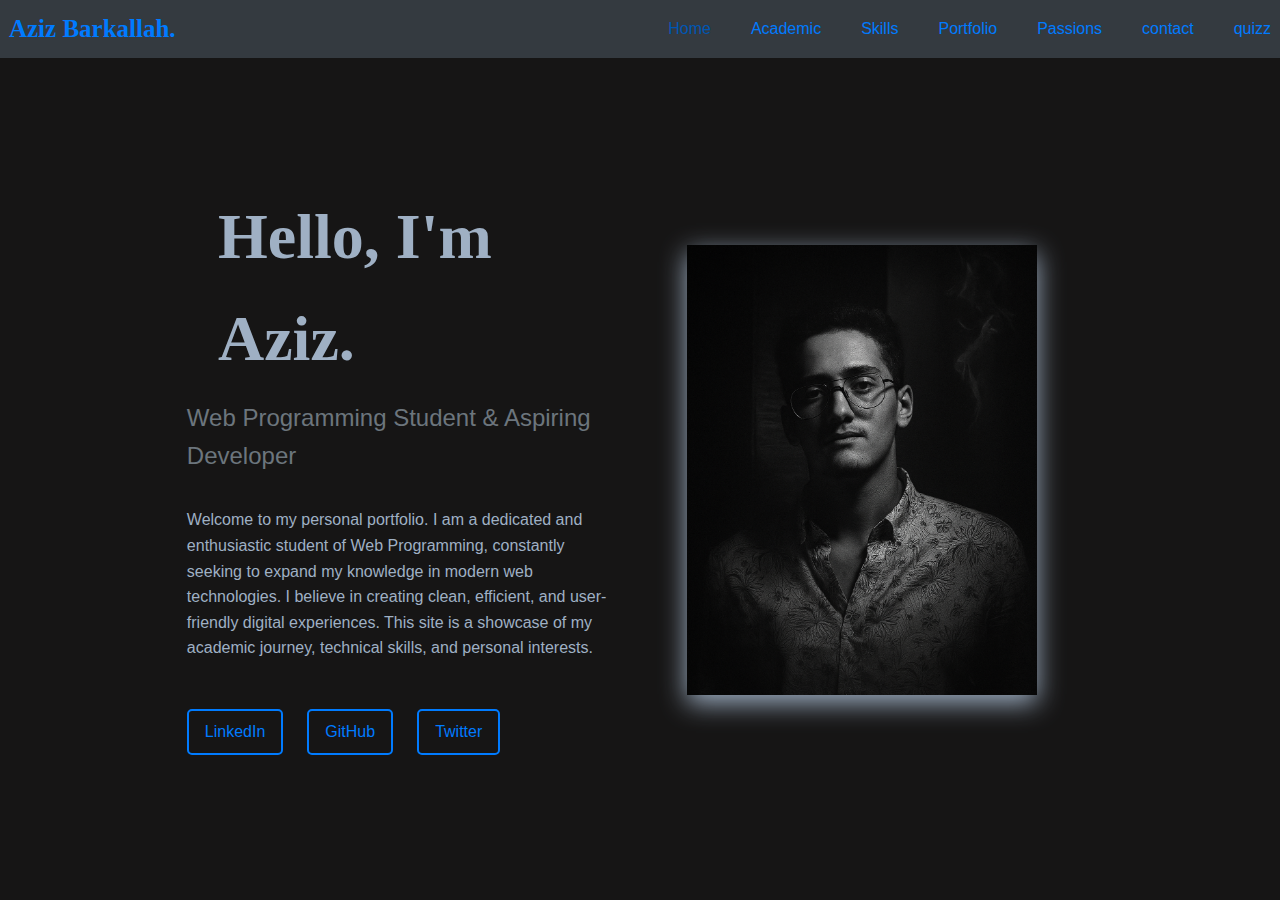
<file: index.html>
<!DOCTYPE html>
<html lang="en">

<head>
    <meta charset="UTF-8">
    <meta name="viewport" content="width=device-width, initial-scale=1.0">
    <title>Aziz - CV</title>
    <link rel="stylesheet" href="style.css">
</head>

<body>

    <header class="main-header">
        <div class="logo">Aziz Barkallah.</div>
        <nav class="main-nav">
            <ul>
                <li><a href="index.html"><span style="color:#0056b3">Home</span></a></li>
                <li><a href="page2.html">Academic</a></li>
                <li><a href="page3.html">Skills</a></li>
                <li><a href="page5.html">Portfolio</a></li>
                <li><a href="page6.html">Passions</a></li>
                <li><a href="page10.html">contact</a></li>
                <li><a href="page9.html">quizz</a></li>
            </ul>
        </nav>
    </header>
    <main>
        <section id="home" class="home-section">
            <div class="home-content">
                <h1 class="home-title">Hello, I'm Aziz.</h1>
                <p class="home-subtitle">Web Programming Student & Aspiring Developer</p>
                <div class="bio-text">
                    <p>Welcome to my personal portfolio. I am a dedicated and enthusiastic student of Web Programming,
                        constantly seeking to expand my knowledge in modern web technologies. I believe in creating
                        clean, efficient, and user-friendly digital experiences. This site is a showcase of my academic
                        journey, technical skills, and personal interests.</p>
                </div>
                <div class="social-links">
                    <a href="#" class="social-icon">LinkedIn</a>
                    <a href="https://github.com/AzizBarkallah777" target="_blank" class="social-icon">GitHub</a>
                    <a href="#" class="social-icon">Twitter</a>
                </div>
            </div>
            <div class="home-image-container">
                <img src="aziz.png" alt="Portrait of Aziz" class="home-image">
            </div>
        </section>




    </main>
</body>
</html>
</file>
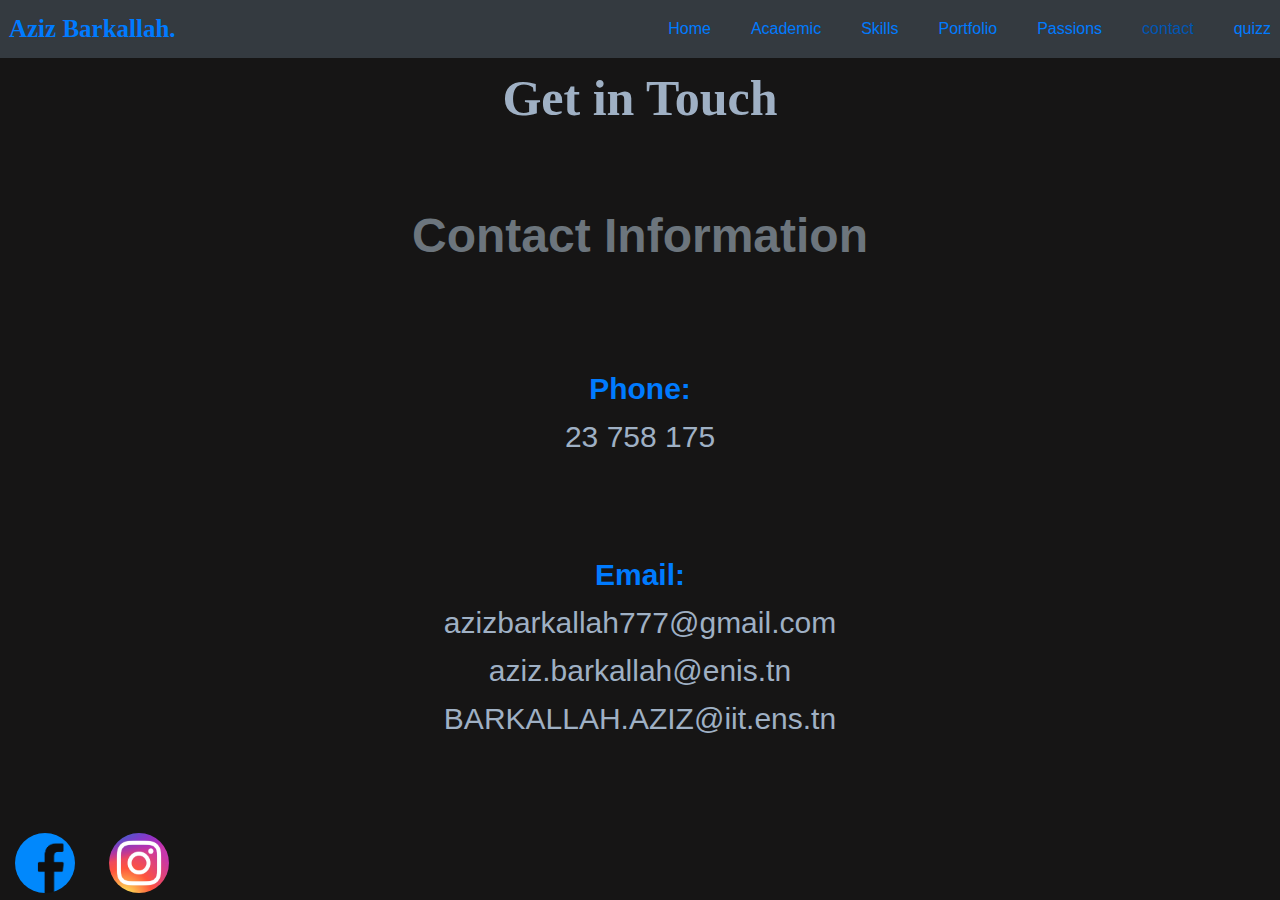
<file: page10.html>
<!DOCTYPE html>
<html lang="en">

<head>
    <meta charset="UTF-8">
    <meta name="viewport" content="width=device-width, initial-scale=1.0">
    <title>Document</title>
    <link rel="stylesheet" href="page10.css">
</head>

<body>
    <header class="main-header">
        <div class="logo">Aziz Barkallah.</div>
        <nav class="main-nav">
            <ul>
                <li><a href="index.html">Home</a></li>
                <li><a href="page2.html">Academic</a></li>
                <li><a href="page3.html">Skills</a></li>
                <li><a href="page5.html">Portfolio</a></li>
                <li><a href="page6.html">Passions</a></li>
                <li><a href="page10.html"><span style="color:#0056b3">contact</span></a></li>
                <li><a href="page9.html">quizz</a></li>

            </ul>
        </nav>
    </header>

    <section id="contact" class="contact">
        <h2>Get in Touch</h2>
        <h3>Contact Information</h3>
        <p class="3enwén"><span style="color:#007bff"><strong>Phone:</strong></span><br>23 758 175</p>
        <p class="3enwén"><span style="color:#007bff"><strong>Email:</strong></span><br>
            azizbarkallah777@gmail.com<br>aziz.barkallah@enis.tn<br>BARKALLAH.AZIZ@iit.ens.tn</p>
    </section>
    <div class="MAWE9A3">

        <a href="https://www.facebook.com/Azizbarkallah777" target="blank">
            <img src="facebookdarkmode_logo-3984331710.png" class="icon">
        </a>
        <a href="https://www.instagram.com/azizbarkallah/" target="blank">
            <img src="instagram+logo+black+background-01-2603718075.jpg" class="icon">
        </a>
        
    </div>



</body>

</html>
</file>
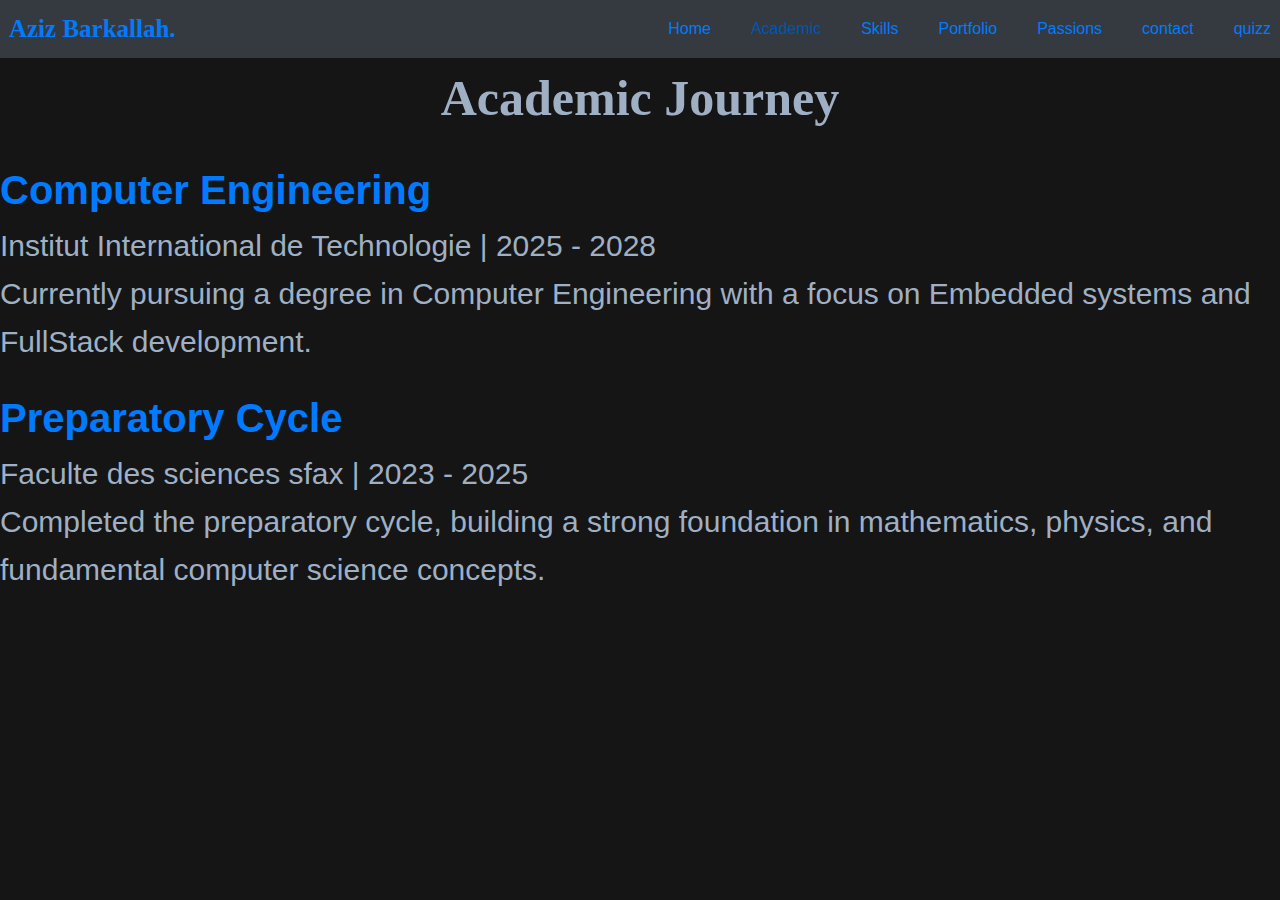
<file: page2.html>
<!DOCTYPE html>
<html lang="en">
<head>
    <meta charset="UTF-8">
    <meta name="viewport" content="width=device-width, initial-scale=1.0">
    <title>Document</title>
    <link rel="stylesheet" href="style2.css">
</head>
<body>

        <header class="main-header">
        <div class="logo">Aziz Barkallah.</div>
        <nav class="main-nav">
            <ul>
                <li><a href="index.html">Home</a></li>
                <li><a href="page2.html"><span style="color:#0056b3">Academic</span></a></li>
                <li><a href="page3.html">Skills</a></li>
                <li><a href="page5.html">Portfolio</a></li>
                <li><a href="page6.html">Passions</a></li>
                <li><a href="page10.html">contact</a></li>
                <li><a href="page9.html">quizz</a></li>
            </ul>
        </nav>
    </header>
        <section>
            <h2>Academic Journey</h2>
            <div >
                <article >
                    <h3 >Computer Engineering</h3>
                    <p >Institut International de Technologie | 2025 - 2028</p>
                    <p >Currently pursuing a degree in Computer Engineering with a focus on Embedded systems and FullStack development.</p>
                </article>
                <article >
                    <h3 >Preparatory Cycle</h3>
                    <p >Faculte des sciences sfax | 2023 - 2025</p>
                    <p >Completed the preparatory cycle, building a strong foundation in mathematics, physics, and fundamental computer science concepts.</p>
                </article>
            </div>
        </section>

</body>
</html>
</file>
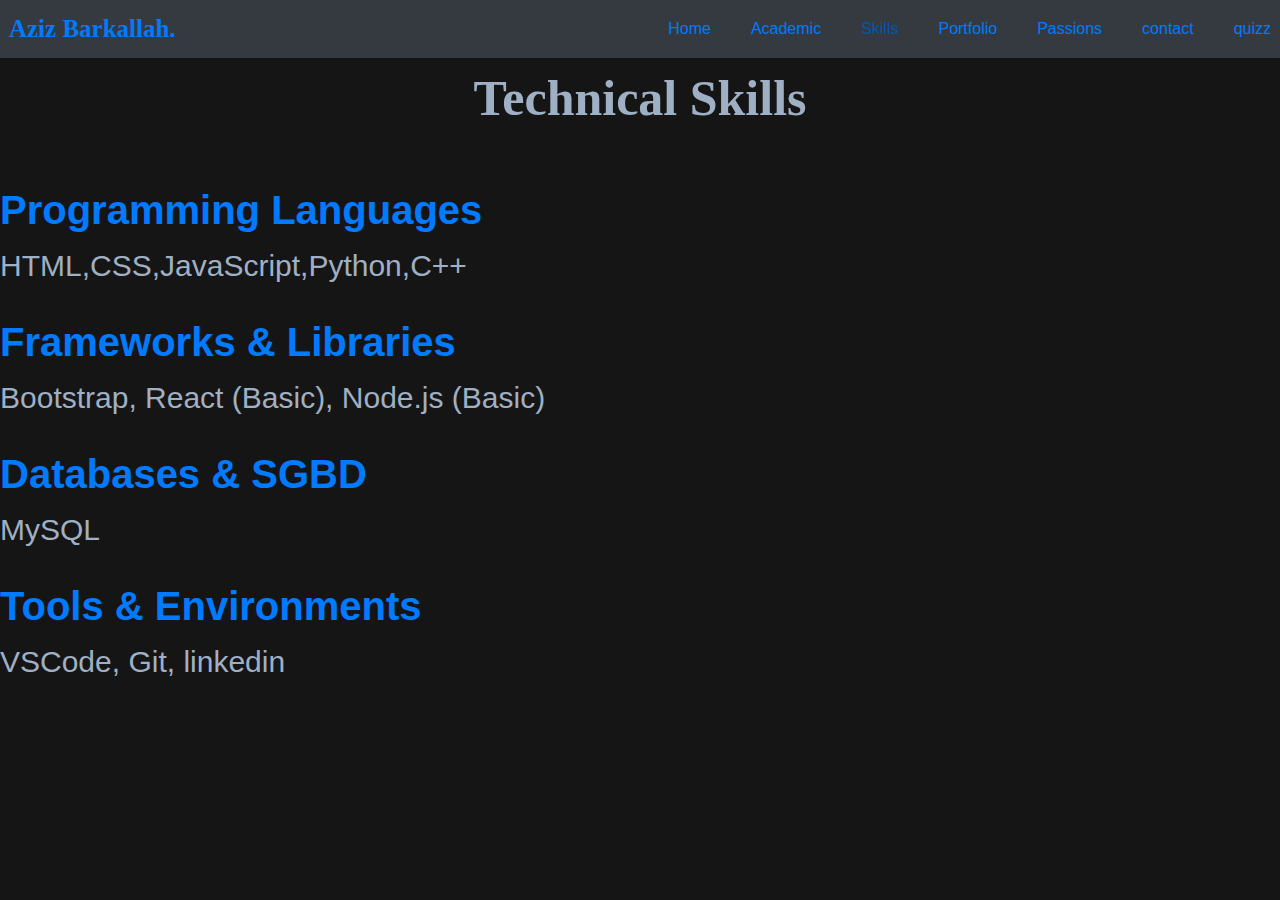
<file: page3.html>
<!DOCTYPE html>
<html lang="en">
<head>
    <meta charset="UTF-8">
    <meta name="viewport" content="width=device-width, initial-scale=1.0">
    <title>Document</title>
    <link rel="stylesheet" href="style3.css">
</head>
<body>
            <header class="main-header">
        <div class="logo">Aziz Barkallah.</div>
        <nav class="main-nav">
            <ul>
                <li><a href="index.html">Home</a></li>
                <li><a href="page2.html">Academic</a></li>
                <li><a href="page3.html"><span style="color:#0056b3">Skills</span></a></li>
                <li><a href="page5.html">Portfolio</a></li>
                <li><a href="page6.html">Passions</a></li>
                <li><a href="page10.html">contact</a></li>
                <li><a href="page9.html">quizz</a></li>
            </ul>
        </nav>
    </header>
            <h2>Technical Skills</h2>
            <div>
                <div>
                    <h4>Programming Languages</h4>
                    <p>HTML,CSS,JavaScript,Python,C++</p>
                </div>
                <div>
                    <h4>Frameworks & Libraries</h4>
                    <p>Bootstrap, React (Basic), Node.js (Basic)</p>
                </div>
                <div>
                    <h4>Databases & SGBD</h4>
                    <p>MySQL</p>
                </div>
                <div>
                    <h4>Tools & Environments</h4>
                    <p>VSCode, Git, linkedin</p>
                </div>
            </div>
</body>
</html>
</file>
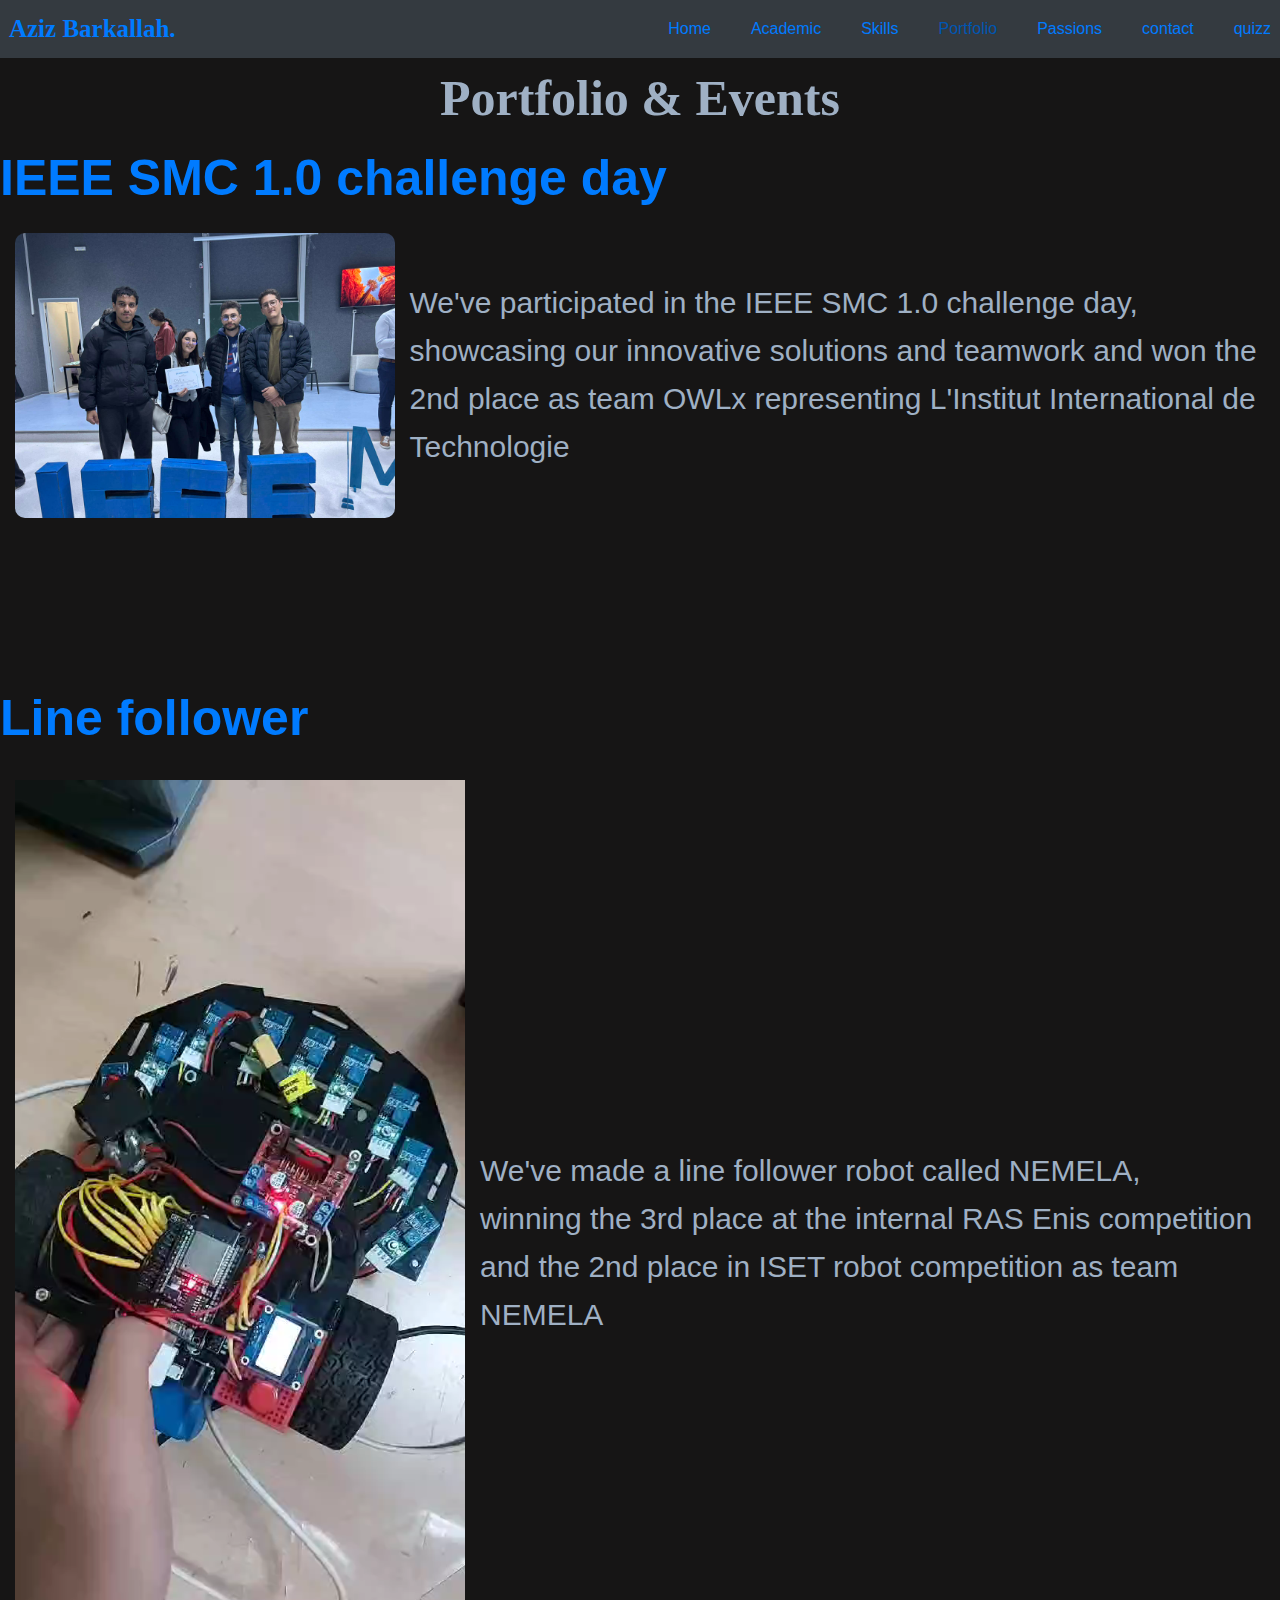
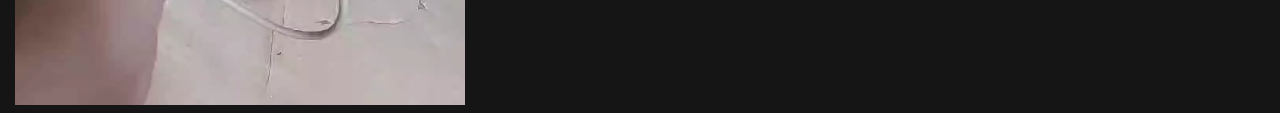
<file: page5.html>
<!DOCTYPE html>
<html lang="en">

<head>
    <meta charset="UTF-8">
    <meta name="viewport" content="width=device-width, initial-scale=1.0">
    <title>Document</title>
    <link rel="stylesheet" href="style5.css">
</head>

<body>
    <header class="main-header">
        <div class="logo">Aziz Barkallah.</div>
        <nav class="main-nav">
            <ul>
                <li><a href="index.html">Home</a></li>
                <li><a href="page2.html">Academic</a></li>
                <li><a href="page3.html">Skills</a></li>
                <li><a href="page5.html"><span style="color:#0056b3">Portfolio</span></a></li>
                <li><a href="page6.html">Passions</a></li>
                <li><a href="page10.html">contact</a></li>
                <li><a href="page9.html">quizz</a></li>
            </ul>
        </nav>
    </header>
    <section id="portfolio" class="content-section portfolio-section">
        <h2 class="section-title">Portfolio & Events</h2>
        <div class="portfolio-grid">
            <figure class="p1">
                <figcaption>IEEE SMC 1.0 challenge day </figcaption>
                <div class="aziz">

                    <img src="event1.jpg" alt="SMC challenge" class="teswira1">
                    <p>We've participated in the IEEE SMC 1.0 challenge day,<br> showcasing our innovative solutions and
                        teamwork and won the 2nd place as team OWLx representing L'Institut International de Technologie
                    </p>

                </div>
            </figure>
            <figure class="p2">
                <figcaption><br><br>Line follower</figcaption>
                <div class="aziz2">
                    <video width="450" height="940">
                        <source src="nemela.mp4" type="video/mp4">
                    </video>
                    <p>We've made a line follower robot called NEMELA,<br>winning the 3rd place at the internal RAS Enis
                        competition <br> and the 2nd place in ISET robot competition as team NEMELA</p>
                </div>
            </figure>
        </div>

    </section>

</body>

</html>
</file>
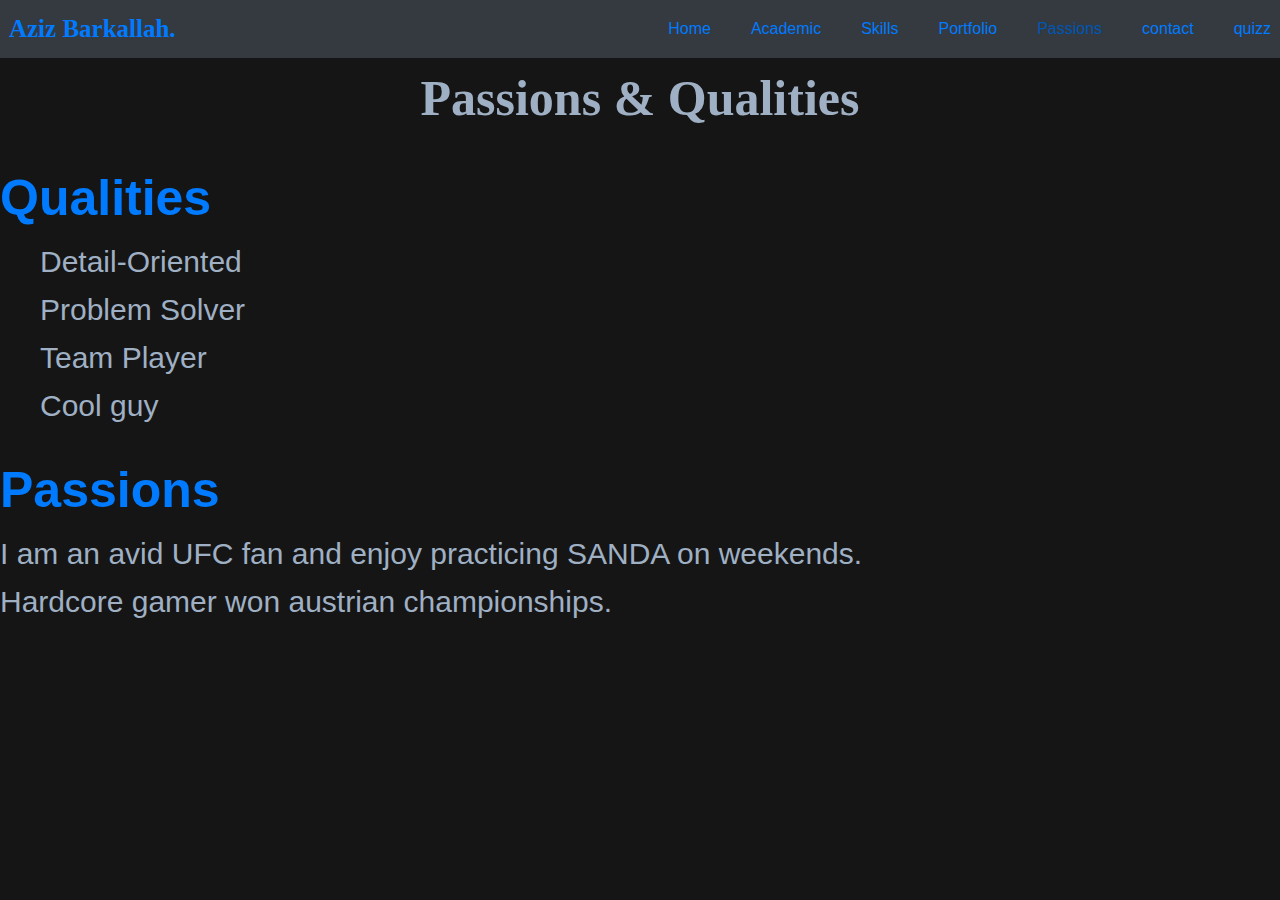
<file: page6.html>
<!DOCTYPE html>
<html lang="en">
<head>
    <meta charset="UTF-8">
    <meta name="viewport" content="width=device-width, initial-scale=1.0">
    <title>Document</title>
    <link rel="stylesheet" href="style6.css">
</head>
<body>
            <header class="main-header">
        <div class="logo">Aziz Barkallah.</div>
        <nav class="main-nav">
            <ul>
                <li><a href="index.html">Home</a></li>
                <li><a href="page2.html">Academic</a></li>
                <li><a href="page3.html">Skills</a></li>
                <li><a href="page5.html">Portfolio</a></li>
                <li><a href="page6.html"><span style="color:#0056b3">Passions</span></a></li>
                <li><a href="page10.html">contact</a></li>
                <li><a href="page9.html">quizz</a></li>
            </ul>
        </nav>
    </header>
            <section id="passions">
            <h2>Passions & Qualities</h2>
            <div>
                <div>
                    <h4>Qualities</h4>
                    <ul>
                        <li class="li2">Detail-Oriented</li>
                        <li class="li2">Problem Solver</li>
                        <li class="li2">Team Player</li>
                        <li class="li2">Cool guy</li>
                    </ul>
                </div>
                <div>
                    <h4>Passions</h4>
                    <p>I am an avid UFC fan and enjoy practicing SANDA on weekends. <br>Hardcore gamer won austrian championships.</p>
                </div>
            </div>
        </section>
</body>
</html>
</file>
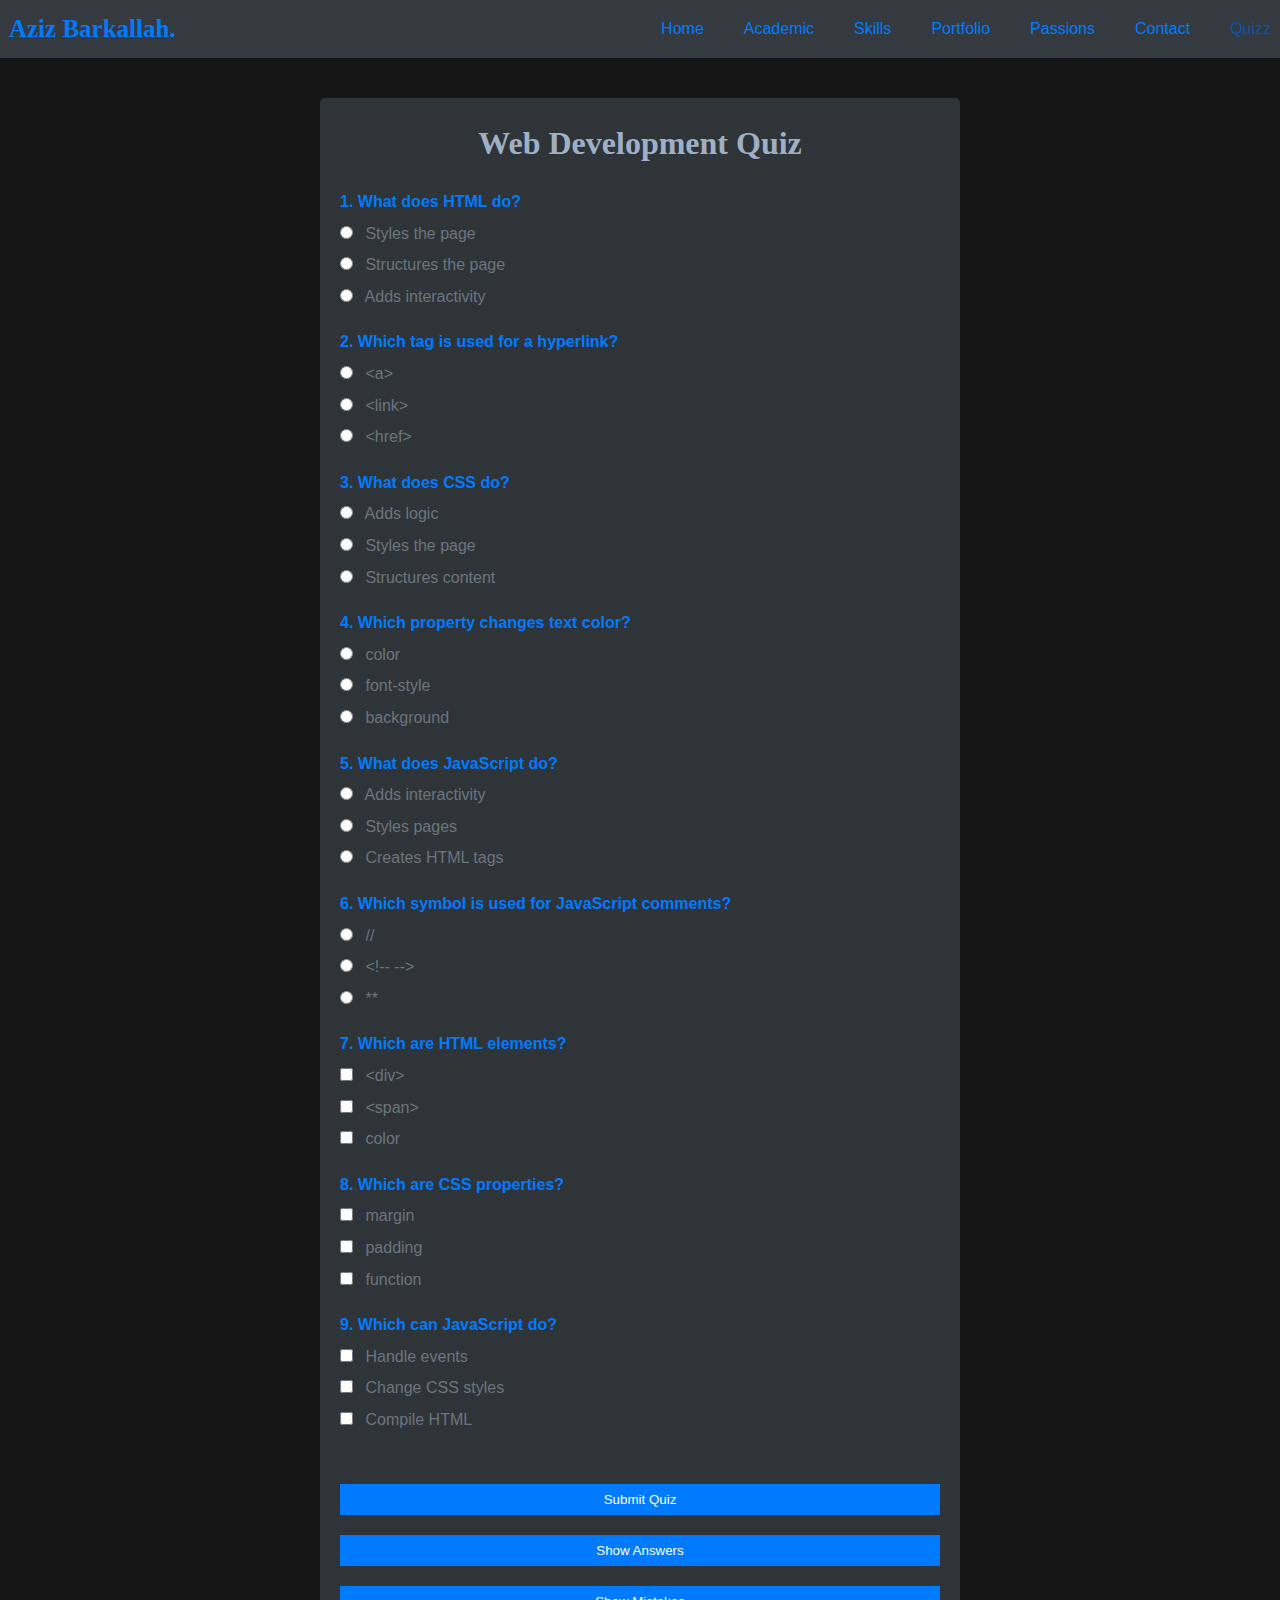
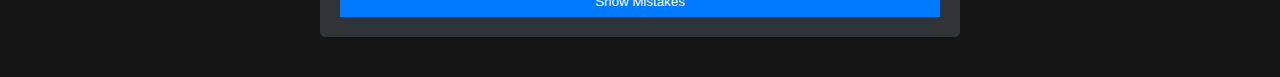
<file: page9.html>
<!DOCTYPE html>
<html lang="en">
<head>
    <meta charset="UTF-8">
    <title>Quizz - Aziz Barkallah</title>
    <meta name="viewport" content="width=device-width, initial-scale=1.0">
    <link rel="stylesheet" href="page9.css">
</head>
<body>

    <header class="main-header">
        <div class="logo">Aziz Barkallah.</div>
        <nav class="main-nav">
            <ul>
                <li><a href="index.html">Home</a></li>
                <li><a href="page2.html">Academic</a></li>
                <li><a href="page3.html">Skills</a></li>
                <li><a href="page5.html">Portfolio</a></li>
                <li><a href="page6.html">Passions</a></li>
                <li><a href="page10.html">Contact</a></li>
                <li><a href="page9.html"><span style="color:#0056b3">Quizz</span></a></li>
            </ul>
        </nav>
    </header>

    <div class="quiz-container">
<h1>Web Development Quiz</h1>

<h3>1. What does HTML do?</h3>
<label><input type="radio" name="q1" value="0"> Styles the page</label>
<label><input type="radio" name="q1" value="1"> Structures the page</label>
<label><input type="radio" name="q1" value="0"> Adds interactivity</label>

<h3>2. Which tag is used for a hyperlink?</h3>
<label><input type="radio" name="q2" value="1"> &lt;a&gt;</label>
<label><input type="radio" name="q2" value="0"> &lt;link&gt;</label>
<label><input type="radio" name="q2" value="0"> &lt;href&gt;</label>

<h3>3. What does CSS do?</h3>
<label><input type="radio" name="q3" value="0"> Adds logic</label>
<label><input type="radio" name="q3" value="1"> Styles the page</label>
<label><input type="radio" name="q3" value="0"> Structures content</label>

<h3>4. Which property changes text color?</h3>
<label><input type="radio" name="q4" value="1"> color</label>
<label><input type="radio" name="q4" value="0"> font-style</label>
<label><input type="radio" name="q4" value="0"> background</label>

<h3>5. What does JavaScript do?</h3>
<label><input type="radio" name="q5" value="1"> Adds interactivity</label>
<label><input type="radio" name="q5" value="0"> Styles pages</label>
<label><input type="radio" name="q5" value="0"> Creates HTML tags</label>

<h3>6. Which symbol is used for JavaScript comments?</h3>
<label><input type="radio" name="q6" value="1"> //</label>
<label><input type="radio" name="q6" value="0"> &lt;!-- --&gt;</label>
<label><input type="radio" name="q6" value="0"> **</label>

<h3>7. Which are HTML elements?</h3>
<label><input type="checkbox" id="q7_div"> &lt;div&gt;</label>
<label><input type="checkbox" id="q7_span"> &lt;span&gt;</label>
<label><input type="checkbox" id="q7_color"> color</label>

<h3>8. Which are CSS properties?</h3>
<label><input type="checkbox" id="q8_margin"> margin</label>
<label><input type="checkbox" id="q8_padding"> padding</label>
<label><input type="checkbox" id="q8_function"> function</label>

<h3>9. Which can JavaScript do?</h3>
<label><input type="checkbox" id="q9_events"> Handle events</label>
<label><input type="checkbox" id="q9_style"> Change CSS styles</label>
<label><input type="checkbox" id="q9_compile"> Compile HTML</label>

<br>
<button onclick="checkQuiz()">Submit Quiz</button>
<button onclick="showAnswers()">Show Answers</button>
<button onclick="showMistakes()">Show Mistakes</button>
</div>
<div id="result"></div>

<script>
function checkQuiz() {
    var score = 0;
    var total = 9;
    var checkboxes = ["q7_div","q7_span","q7_color","q8_margin","q8_padding","q8_function","q9_events","q9_style","q9_compile"];
    var i;
    for (i=0;i<checkboxes.length;i++){
        document.getElementById(checkboxes[i]).parentNode.style.backgroundColor="";
    }
    for (i=1;i<=6;i++){
        var radios = document.getElementsByName("q"+i);
        var j;
        for (j=0;j<radios.length;j++){
            radios[j].parentNode.style.backgroundColor="";
            if (radios[j].checked && radios[j].value==="1"){
                score++;
            }
        }
    }
    if (document.getElementById("q7_div").checked && document.getElementById("q7_span").checked && !document.getElementById("q7_color").checked){
        score++;
    }
    if (document.getElementById("q8_margin").checked && document.getElementById("q8_padding").checked && !document.getElementById("q8_function").checked){
        score++;
    }
    if (document.getElementById("q9_events").checked && document.getElementById("q9_style").checked && !document.getElementById("q9_compile").checked){
        score++;
    }
    alert("Your score: " + score + " / " + total);
}

function showAnswers() {
    var i,j;
    for (i=1;i<=6;i++){
        var radios = document.getElementsByName("q"+i);
        for (j=0;j<radios.length;j++){
            if (radios[j].value==="1"){
                radios[j].parentNode.style.backgroundColor="#90ee90";
            }
        }
    }
    var answers = ["q7_div","q7_span","q8_margin","q8_padding","q9_events","q9_style"];
    for (i=0;i<answers.length;i++){
        document.getElementById(answers[i]).parentNode.style.backgroundColor="#90ee90";
    }
}

function showMistakes() {
    var i,j;
    for (i=1;i<=6;i++){
        var radios = document.getElementsByName("q"+i);
        for (j=0;j<radios.length;j++){
            if (radios[j].checked && radios[j].value==="0"){
                radios[j].parentNode.style.backgroundColor="#ffcccb";
            }
        }
    }
    var mistakes = ["q7_color","q8_function","q9_compile"];
    for (i=0;i<mistakes.length;i++){
        if (document.getElementById(mistakes[i]).checked){
            document.getElementById(mistakes[i]).parentNode.style.backgroundColor="#ffcccb";
        }
    }
}
</script>

</body>
</html>
</file>
<file: style.css>
:root {
    --primary-color: #007bff; 
    --secondary-color: #6c757d; 
    --background-color: rgb(22, 21, 21); 
    --surface-color: #343a40;
    --text-color: #9fb0c4;
    --heading-font: 'Playfair Display', serif;
    --body-font: 'Montserrat', sans-serif;
    --shadow-light: 0 4px 12px rgba(0, 0, 0, 0.05);
    --shadow-medium: 0 8px 25px rgba(159, 176, 196, 1);
}

* {
    margin: 0;
    box-sizing: border-box;
}

body {
    font-family: var(--body-font);
    line-height: 1.6;
    color: var(--text-color);
    background-color: var(--background-color);
}

a {
    text-decoration: none;
    color: var(--primary-color);
}

a:hover {
    color: #0056b3;
}

ul {
    list-style: none;
}

.main-header {
    background-color: var(--surface-color);
    padding: 0.7% 0.7% 0.7% 0.7%;
    display: flex;
    justify-content: space-between;
    align-items:center;
}

.logo {
    font-family: var(--heading-font);
    font-size: 25px;
    font-weight: 700;
    color: var(--primary-color);
}

.main-nav ul {
    display: flex;
    gap: 40px;
}

.home-section {
    display: flex;
    align-items: center;
    padding: 128px 0;
    min-height: 80vh;
}

.home-content {
    flex: 1;
    padding-right: 64px;
}

.home-title {
    margin-left:35%;
    font-family: var(--heading-font);
    font-size: 64px;
    font-weight: 700;
    margin-bottom: 8px;
    color: var(--text-color);
}

.home-subtitle {
    margin-left:30%;
    font-size: 24px;
    font-weight: 300;
    color: var(--secondary-color);
    margin-bottom: 32px;
}

.bio-text {
    margin-left:30%;
    margin-bottom: 48px; 
    max-width: 500px;
}

.home-image-container {
    margin-right:19%;
    width: 350px;
    height: 450px;
    box-shadow: var(--shadow-medium);
}

.home-image {
    width: 100%;
    height: 100%;
    object-fit: cover;
}

.social-links {
    margin-left:30%;
    display: flex;
    gap: 24px; 
}

.social-icon { 
    padding: 8px 16px; 
    border: 2px solid var(--primary-color);
    border-radius: 5px;
}

.social-icon:hover {
    background-color: var(--primary-color);
    color: var(--surface-color);
}
</file>
<file: page10.css>
:root {
    --primary-color: #007bff; 
    --secondary-color: #6c757d; 
    --background-color: rgb(22, 21, 21); 
    --surface-color: #343a40;
    --text-color: #9fb0c4;
    --heading-font: 'Playfair Display', serif;
    --body-font: 'Montserrat', sans-serif;
    --shadow-light: 0 4px 12px rgba(0, 0, 0, 0.05);
    --shadow-medium: 0 8px 25px rgba(159, 176, 196, 1);
}

* {
    margin: 0;
}

body {
    font-family: var(--body-font);
    line-height: 1.6;
    color: var(--text-color);
    background-color: var(--background-color);
}

a {
    text-decoration: none;
    color: var(--primary-color);
}

a:hover {
    color: #0056b3;
}

ul {
    list-style: none;
}

.main-header {
    background-color: var(--surface-color);
    padding: 0.7% 0.7% 0.7% 0.7%;
    display: flex;
    justify-content: space-between;
    align-items:center;
}

.logo {
    font-family: var(--heading-font);
    font-size: 25px;
    font-weight: 700;
    color: var(--primary-color);
}

.main-nav ul {
    display: flex;
    gap: 40px;
}



.contact {
            background-color: var(--background-color)
        }

        h2 {
            text-align: center;
            font-size: 50px;
            margin-bottom: 60px;
            font-family: var(--heading-font);
        }
        h3{
            text-align: center;
            font-size:48px;
            color:var(--secondary-color)
        }
        p{
            text-align: center;
            margin-top: 90px;
            font-size:30px;
        }


.icon {
    width: 60px;
    height: 60px;
    margin: 0 15px;
    border-radius: 50%;
}
        
.MAWE9A3 {
    margin-top: 90px;
}
</file>
<file: style2.css>
:root {
    --primary-color: #007bff; 
    --secondary-color: #6c757d; 
    --background-color: rgb(22, 21, 21); 
    --surface-color: #343a40;
    --text-color: #9fb0c4;
    --heading-font: 'Playfair Display', serif;
    --body-font: 'Montserrat', sans-serif;
    --shadow-light: 0 4px 12px rgba(0, 0, 0, 0.05);
    --shadow-medium: 0 8px 25px rgba(159, 176, 196, 1);
}

* {
    margin: 0;
}

body {
    font-family: var(--body-font);
    line-height: 1.6;
    color: var(--text-color);
    background-color: var(--background-color);
}

a {
    text-decoration: none;
    color: var(--primary-color);
}

a:hover {
    color: #0056b3;
}

ul {
    list-style: none;
}

.main-header {
    background-color: var(--surface-color);
    padding: 0.7% 0.7% 0.7% 0.7%;
    display: flex;
    justify-content: space-between;
    align-items:center;
}

.logo {
    font-family: var(--heading-font);
    font-size: 25px;
    font-weight: 700;
    color: var(--primary-color);
}

.main-nav ul {
    display: flex;
    gap: 40px;
}

h2{
    text-align: center;
    font-size:50px;
    font-family: var(--heading-font);
}

h3{
    padding-top: 20px;
    color:var(--primary-color);
    font-size: 40px;
}
p{
    text-align: left;
    font-size:30px;
}
</file>
<file: style3.css>
:root {
    --primary-color: #007bff; 
    --secondary-color: #6c757d; 
    --background-color: rgb(22, 21, 21); 
    --surface-color: #343a40;
    --text-color: #9fb0c4;
    --heading-font: 'Playfair Display', serif;
    --body-font: 'Montserrat', sans-serif;
    --shadow-light: 0 4px 12px rgba(0, 0, 0, 0.05);
    --shadow-medium: 0 8px 25px rgba(159, 176, 196, 1);
}

* {
    margin: 0;
}

body {
    font-family: var(--body-font);
    line-height: 1.6;
    color: var(--text-color);
    background-color: var(--background-color);
}

a {
    text-decoration: none;
    color: var(--primary-color);
}

a:hover {
    color: #0056b3;
}

ul {
    list-style: none;
}

.main-header {
    background-color: var(--surface-color);
    padding: 0.7% 0.7% 0.7% 0.7%;
    display: flex;
    justify-content: space-between;
    align-items:center;
}

.logo {
    font-family: var(--heading-font);
    font-size: 25px;
    font-weight: 700;
    color: var(--primary-color);
}

.main-nav ul {
    display: flex;
    gap: 40px;
}

h2{
    font-family: var(--heading-font);
    text-align: center;
    padding-bottom: 20px;
    font-size: 50px;
    
}
h4{
    padding-top: 20px;
    color:var(--primary-color);
    font-size: 40px;
}
p{
    font-size: 30px;

}
</file>
<file: style5.css>
:root {
    --primary-color: #007bff; 
    --secondary-color: #6c757d; 
    --background-color: rgb(22, 21, 21); 
    --surface-color: #343a40;
    --text-color: #9fb0c4;
    --heading-font: 'Playfair Display', serif;
    --body-font: 'Montserrat', sans-serif;
    --shadow-light: 0 4px 12px rgba(0, 0, 0, 0.05);
    --shadow-medium: 0 8px 25px rgba(159, 176, 196, 1);
}

* {
    margin: 0;
}

body {
    font-family: var(--body-font);
    line-height: 1.6;
    color: var(--text-color);
    background-color: var(--background-color);
}

a {
    text-decoration: none;
    color: var(--primary-color);
}

a:hover {
    color: #0056b3;
}

ul {
    list-style: none;
}

.main-header {
    background-color: var(--surface-color);
    padding: 0.7% 0.7% 0.7% 0.7%;
    display: flex;
    justify-content: space-between;
    align-items:center;
}

.logo {
    font-family: var(--heading-font);
    font-size: 25px;
    font-weight: 700;
    color: var(--primary-color);
}

.main-nav ul {
    display: flex;
    gap: 40px;
}



.teswira1 {
    width: 30%;
    height: 50%;
    border-radius: 10px;
}

h2{
    text-align: center;
    font-size:50px;
    font-family: var(--heading-font);
}

.aziz {
    display: flex;
    align-items: center;
    gap: 15px;
    margin-top: 15px;
    margin-left:15px;
}
p{
    text-align: left;
    font-size:30px;
}
.aziz2 {
    margin-left:15px;
    display: flex;
    align-items: center;
    gap: 15px;
}
figcaption {
    font-size: 50px;
    font-weight: 600;
    color: var(--primary-color);
    margin-bottom: 15px;
}
</file>
<file: style6.css>
:root {
    --primary-color: #007bff; 
    --secondary-color: #6c757d; 
    --background-color: rgb(22, 21, 21); 
    --surface-color: #343a40;
    --text-color: #9fb0c4;
    --heading-font: 'Playfair Display', serif;
    --body-font: 'Montserrat', sans-serif;
    --shadow-light: 0 4px 12px rgba(0, 0, 0, 0.05);
    --shadow-medium: 0 8px 25px rgba(159, 176, 196, 1);
}

* {
    margin: 0;
}

body {
    font-family: var(--body-font);
    line-height: 1.6;
    color: var(--text-color);
    background-color: var(--background-color);
}

a {
    text-decoration: none;
    color: var(--primary-color);
}

a:hover {
    color: #0056b3;
}

ul {
    list-style: none;
}

.main-header {
    background-color: var(--surface-color);
    padding: 0.7% 0.7% 0.7% 0.7%;
    display: flex;
    justify-content: space-between;
    align-items:center;
}

.logo {
    font-family: var(--heading-font);
    font-size: 25px;
    font-weight: 700;
    color: var(--primary-color);
}

.main-nav ul {
    display: flex;
    gap: 40px;
}

h2{
    text-align: center;
    font-size:50px;
    font-family: var(--heading-font);
}

h4{
    padding-top: 20px;
    color:var(--primary-color);
    font-size: 50px;
}
p{
    font-size: 30px;

}
.li2{
    font-size: 30px;
}
</file>
<file: page9.css>
:root {
    --primary-color: #007bff; 
    --secondary-color: #6c757d; 
    --background-color: rgb(22, 21, 21); 
    --surface-color: #343a40;
    --text-color: #9fb0c4;
    --heading-font: 'Playfair Display', serif;
    --body-font: 'Montserrat', sans-serif;
    --shadow-light: 0 4px 12px rgba(0, 0, 0, 0.05);
    --shadow-medium: 0 8px 25px rgba(159, 176, 196, 1);
}

* {
    margin: 0;
}

body {
    font-family: var(--body-font);
    line-height: 1.6;
    color: var(--text-color);
    background-color: var(--background-color);
}

a {
    text-decoration: none;
    color: var(--primary-color);
}

a:hover {
    color: #0056b3;
}

ul {
    list-style: none;
}

.main-header {
    background-color: var(--surface-color);
    padding: 0.7% 0.7% 0.7% 0.7%;
    display: flex;
    justify-content: space-between;
    align-items:center;
}

.logo {
    font-family: var(--heading-font);
    font-size: 25px;
    font-weight: 700;
    color: var(--primary-color);
}

.main-nav ul {
    display: flex;
    gap: 40px;
}

.quiz-container {
    width: 600px;
    margin: 40px auto;
    background-color: #2f3439;
    padding: 20px;
    border-radius: 5px;
}

.quiz-container h1 {
    text-align: center;
    color: var(--text-color);
    margin-bottom: 20px;
    font-family: var(--heading-font);
}

.quiz-container h3 {
    color: var(--primary-color);
    margin-top: 20px;
    font-size: 16px;
}

.quiz-container label {
    display: block;
    margin: 6px 0;
    cursor: pointer;
    color: var(--secondary-color);
}

.quiz-container input {
    margin-right: 8px;
}

.quiz-container button {
    margin-top: 20px;
    padding: 8px;
    width: 100%;
    background-color: #007bff;
    color: white;
    border: none;
    cursor: pointer;
}

.quiz-container button:hover {
    background-color: #0056b3;
}
</file>
